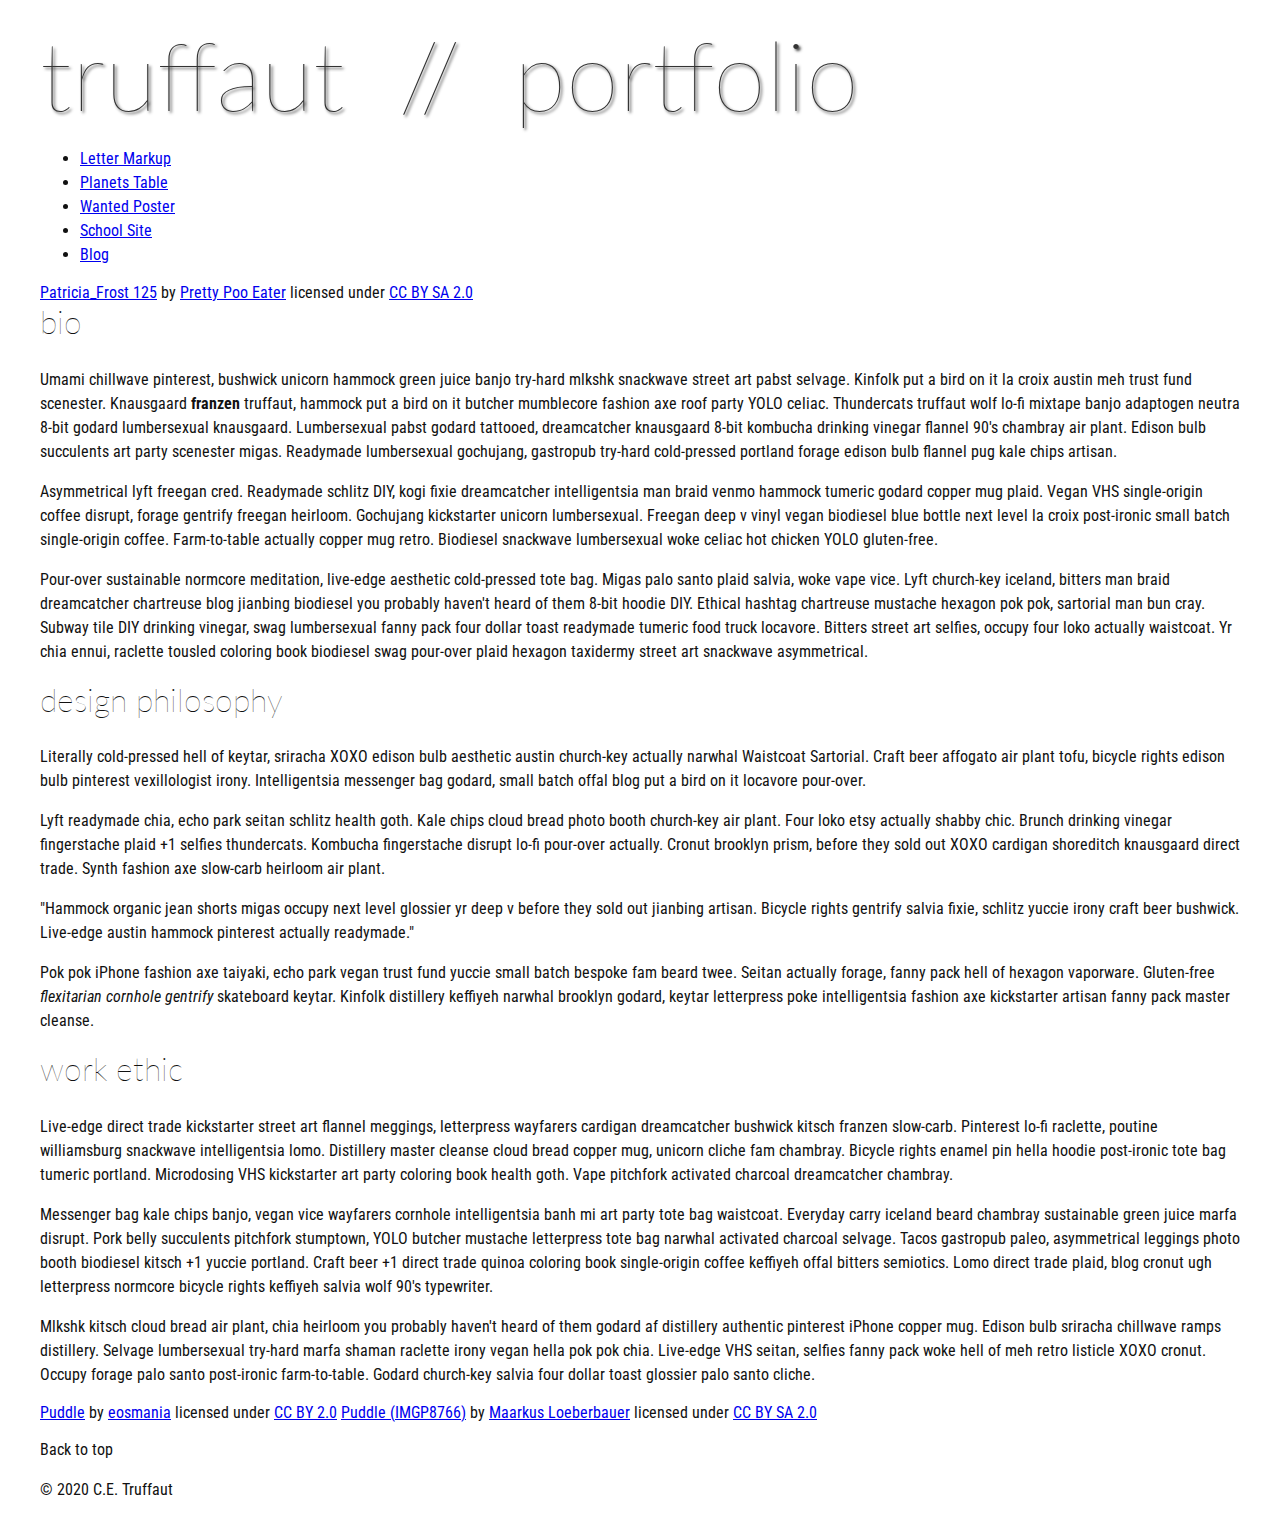
<file: index.html>
<!DOCTYPE html>
<html lang="en">
    <head>
        <meta charset="utf-8">
        <meta name="viewport" content="width=device-width, initial-scale=1.0">
        <meta name="author" content="John Durham">
        <title>CE Truffaut | Web Developer</title>
        <link href="css/style.css" rel="stylesheet" type="text/css">
    </head>
    
<!-- Add an id attribute with a value of "top" to the opening body tag. -->
    
    <body>
        
<!-- PAGE HEADER -->        
        <!-- Wrap the top level heading in a header element -->
            
            <h1>truffaut&nbsp;&nbsp;//&nbsp;&nbsp;portfolio</h1>

<!-- NAVIGATION BAR -->        
        <!-- Wrap the unordered list of links in a nav element -->
        
        <!-- Add the image "patricia-frost-125-edited-medium.jpg" right before the opening <ul> tag of the nav. Don't forget to include an alt attribute to provide a description of the image.-->
                <ul>
                    <li><a href="letter-markup">Letter Markup</a></li>
                    <li><a href="planets-table">Planets Table</a></li>
                    <li><a href="wanted-poster">Wanted Poster</a></li>
                    <li><a href="school-site">School Site</a></li>
                    <li><a href="blog">Blog</a></li>
                </ul>
        
        <!-- Before the closing </nav> tag, use a single paragraph element to wrap the image attribution (links and text) below. -->
        
                    <a href="https://www.flickr.com/photos/littlelovemonster/2381213105/">Patricia_Frost 125</a>  by 
                    <a href="https://www.flickr.com/photos/littlelovemonster/">Pretty Poo Eater</a> licensed under 
                    <a href="https://creativecommons.org/licenses/by-sa/2.0/legalcode">CC BY SA 2.0</a>
        
<!-- MAIN CONTENT AREA -->        
        
        <!-- Wrap the remaining content - EXCEPT the last two paragraphs - in a main element. -->
        
        <!-- SECTION -->
        
            <!-- Add a section element and code its closing tag right before the closing </main> tag. -->  
        
            <!-- ARTICLE 1 -->
        
                <!-- Create an article. This article should contain a second-level heading and three paragraphs. -->
        
                    <h2>bio</h2>
                    <p>Umami chillwave pinterest, bushwick unicorn hammock green juice banjo try-hard mlkshk snackwave street art pabst selvage. Kinfolk put a bird on it la croix austin meh trust fund scenester. Knausgaard <strong>franzen</strong> truffaut, hammock put a bird on it butcher mumblecore fashion axe roof party YOLO celiac. Thundercats truffaut wolf lo-fi mixtape banjo adaptogen neutra 8-bit godard lumbersexual knausgaard. Lumbersexual pabst godard tattooed, dreamcatcher knausgaard 8-bit kombucha drinking vinegar flannel 90's chambray air plant. Edison bulb succulents art party scenester migas. Readymade lumbersexual gochujang, gastropub try-hard cold-pressed portland forage edison bulb flannel pug kale chips artisan.</p>
        
                    <p>Asymmetrical lyft freegan cred. Readymade schlitz DIY, kogi fixie dreamcatcher intelligentsia man braid venmo hammock tumeric godard copper mug plaid. Vegan VHS single-origin coffee disrupt, forage gentrify freegan heirloom. Gochujang kickstarter unicorn lumbersexual. Freegan deep v vinyl vegan biodiesel blue bottle next level la croix post-ironic small batch single-origin coffee. Farm-to-table actually copper mug retro. Biodiesel snackwave lumbersexual woke celiac hot chicken YOLO gluten-free.</p>
        
                    <p>Pour-over sustainable normcore meditation, live-edge aesthetic cold-pressed tote bag. Migas palo santo plaid salvia, woke vape vice. Lyft church-key iceland, bitters man braid dreamcatcher chartreuse blog jianbing biodiesel you probably haven't heard of them 8-bit hoodie DIY. Ethical hashtag chartreuse mustache hexagon pok pok, sartorial man bun cray. Subway tile DIY drinking vinegar, swag lumbersexual fanny pack four dollar toast readymade tumeric food truck locavore. Bitters street art selfies, occupy four loko actually waistcoat. Yr chia ennui, raclette tousled coloring book biodiesel swag pour-over plaid hexagon taxidermy street art snackwave asymmetrical.</p>
        
            <!-- ARTICLE 2 -->
        
                <!-- Create an article. This article should contain a second-level heading, three paragraphs, and a blockquote with a paragraph nested in it. -->
        
                    <h2>design philosophy</h2>
                    <p>Literally cold-pressed hell of keytar, sriracha XOXO edison bulb aesthetic austin church-key actually narwhal Waistcoat Sartorial. Craft beer affogato air plant tofu, bicycle rights edison bulb pinterest vexillologist irony. Intelligentsia messenger bag godard, small batch offal blog put a bird on it locavore pour-over.</p>
                    <p>Lyft readymade chia, echo park seitan schlitz health goth. Kale chips cloud bread photo booth church-key air plant. Four loko etsy actually shabby chic. Brunch drinking vinegar fingerstache plaid +1 selfies thundercats. Kombucha fingerstache disrupt lo-fi pour-over actually. Cronut brooklyn prism, before they sold out XOXO cardigan shoreditch knausgaard direct trade. Synth fashion axe slow-carb heirloom air plant.</p>

                    <p>"Hammock organic jean shorts migas occupy next level glossier yr deep v before they sold out jianbing artisan. Bicycle rights gentrify salvia fixie, schlitz yuccie irony craft beer bushwick. Live-edge austin hammock pinterest actually readymade."</p>
        
                    <p>Pok pok iPhone fashion axe taiyaki, echo park vegan trust fund yuccie small batch bespoke fam beard twee. Seitan actually forage, fanny pack hell of hexagon vaporware. Gluten-free <em>flexitarian cornhole gentrify</em> skateboard keytar. Kinfolk distillery keffiyeh narwhal brooklyn godard, keytar letterpress poke intelligentsia fashion axe kickstarter artisan fanny pack master cleanse.</p>
        
            <!-- ARTICLE 3 -->
        
                <!-- Create an article. This article should contain a second-level heading and three paragraphs. -->   
        
                    <h2>work ethic</h2>
                    <p>Live-edge direct trade kickstarter street art flannel meggings, letterpress wayfarers cardigan dreamcatcher bushwick kitsch franzen slow-carb. Pinterest lo-fi raclette, poutine williamsburg snackwave intelligentsia lomo. Distillery master cleanse cloud bread copper mug, unicorn cliche fam chambray. Bicycle rights enamel pin hella hoodie post-ironic tote bag tumeric portland. Microdosing VHS kickstarter art party coloring book health goth. Vape pitchfork activated charcoal dreamcatcher chambray.</p>
        
                    <p>Messenger bag kale chips banjo, vegan vice wayfarers cornhole intelligentsia banh mi art party tote bag waistcoat. Everyday carry iceland beard chambray sustainable green juice marfa disrupt. Pork belly succulents pitchfork stumptown, YOLO butcher mustache letterpress tote bag narwhal activated charcoal selvage. Tacos gastropub paleo, asymmetrical leggings photo booth biodiesel kitsch +1 yuccie portland. Craft beer +1 direct trade quinoa coloring book single-origin coffee keffiyeh offal bitters semiotics. Lomo direct trade plaid, blog cronut ugh letterpress normcore bicycle rights keffiyeh salvia wolf 90's typewriter.</p>
        
                    <p>Mlkshk kitsch cloud bread air plant, chia heirloom you probably haven't heard of them godard af distillery authentic pinterest iPhone copper mug. Edison bulb sriracha chillwave ramps distillery. Selvage lumbersexual try-hard marfa shaman raclette irony vegan hella pok pok chia. Live-edge VHS seitan, selfies fanny pack woke hell of meh retro listicle XOXO cronut. Occupy forage palo santo post-ironic farm-to-table. Godard church-key salvia four dollar toast glossier palo santo cliche.</p>
        
        <!-- ASIDE -->
        
            <!-- Create an image bar using an aside element. The aside element should contain two figures.-->
            
                <!-- FIGURE 1 -->
        
                    <!-- Create a figure and apply a class attribute to the opening tag with the value of "fig-1". This figure should contain an image and a figcaption. The figcaption should contain the image attribution (links and text below) imediately after the image. -->      

                        <!-- Add the image "puddle-1-medium.jpg" to the figure. Don't forget to also include an alt attribute to provide a description of the image. -->
                        
                        <!-- Use a single figcaption element to wrap the image attribution (text and links below). -->
        
                        <a href="https://www.flickr.com/photos/eosmaiajohanna/16418452630/">Puddle</a> by 
                        <a href="https://www.flickr.com/photos/eosmaiajohanna/">eosmania</a> licensed under 
                        <a href="https://creativecommons.org/licenses/by/2.0/legalcode">CC BY 2.0</a>

                <!-- FIGURE 2 -->
        
                    <!-- Create a figure and apply a class attribute to the opening tag with the value of "fig-2". -->
                        
                        <!-- Add the image "puddle-2-medium.jpg" to the figure. Don't forget to also include an alt attribute to provide a description of the image. -->
                        
                        <!-- Use a single figcaption element to wrap the image attribution (text and links below). --> 
                            
                        <a href="https://www.flickr.com/photos/markusloeberbauer/4699136830/">Puddle (IMGP8766)</a> by 
                        <a href="https://www.flickr.com/photos/markusloeberbauer/">Maarkus Loeberbauer</a> licensed under 
                        <a href="https://creativecommons.org/licenses/by-sa/2.0/legalcode">CC BY SA 2.0</a>
                    
<!-- FOOTER -->                        
        
        <!-- After the closing </main> tag, wrap the two remaining paragraphs in a footer element. -->    
 
            <!-- To the opening tag of the first paragraph in the footer, add a class attribute with the value of "return" -->
        
            <!-- Create a link using the text "Back to top" that returns the user to the top of the page when clicked. -->
        
            <!-- To the opening tag of the second paragraph in the footer, add a class attribute with the value of "copyright". -->   
        
            <!-- Using the text "C.E. Truffaut" create an email hyperlink for the email address "ce.truffaut@cwu.edu". --> 
        
            <p>Back to top</p>
            <p>&copy; 2020 C.E. Truffaut</p>
        
    </body>
</html>
</file>
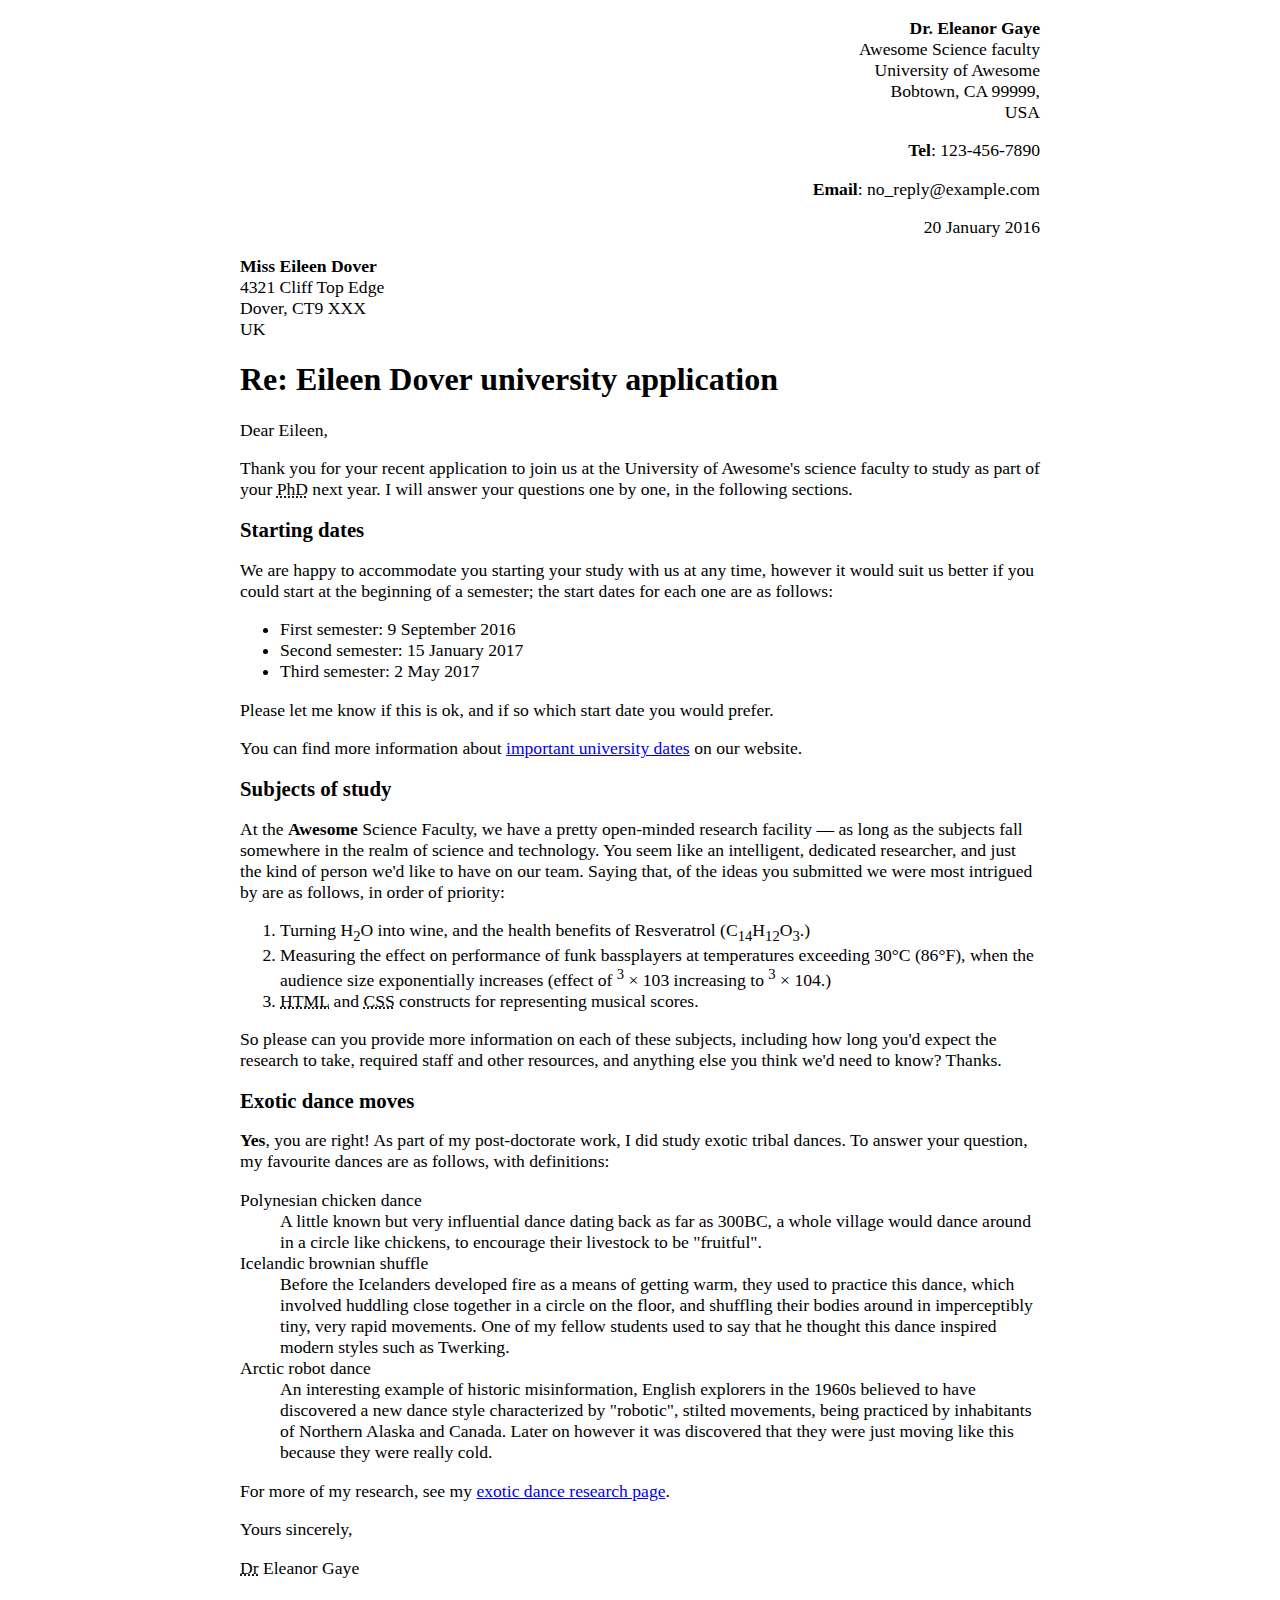
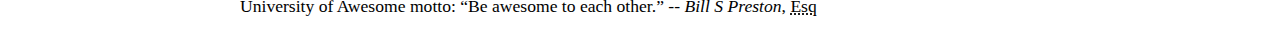
<file: letter-markup/index.html>
<!DOCTYPE html>
<html lang="en">
    <head>
        <meta charset="utf-8">
        <meta name="viewport" content="width=device-width, initial-scale=1.0">
        <meta name="author" content="Alex Wisdom">
        <title> Awsome science application correspondance</title>
        <style>
            html {
                font-size:16x;
            }
            body {
                max-width: 800px;
                margin: 0 auto;
            }
            .sender-column {
                text-align: right;
            }
            h2 {
                font-size: 1.3rem;
            }
            p,ul,ol,dl,address {
                font-size: 1.1rem;
            }
            address { 
                font-style:normal;
                margin:1rem 0;
            }
        </style>
    </head>
    <body>
    
       <address class="sender-column">
            <p>
                <strong>Dr. Eleanor Gaye</strong><br>
                Awesome Science faculty<br>
                University of Awesome<br>
                Bobtown, CA 99999,<br>
                 USA
            </p>
             <p><strong>Tel</strong>: 123-456-7890<br></p>
            <p> <strong>Email</strong>: no_reply@example.com<br></p>
        </address>
             <p class="sender-column"><time datetime="2022-04-17">20 January 2016</time></p>
      

<adress>
    <p>
        <strong>Miss Eileen Dover</strong><br>
        4321 Cliff Top Edge<br>
        Dover, CT9 XXX<br>
        UK
    </p>
</adress>


<h1>Re: Eileen Dover university application</h1>

<p>Dear Eileen,</p>

<p>Thank you for your recent application to join us at the University of Awesome's science faculty to study as part of your <abbr title="Philosophy Doctorate">PhD</abbr> next year. I will answer your questions one by one, in the following sections.</p>

<h2>Starting dates</h2>

<p>We are happy to accommodate you starting your study with us at any time, however it would suit us better if you could start at the beginning of a semester; the start dates for each one are as follows:</p>

<ul>
    <li>First semester: <time datetime="2022-04-17">9 September 2016</time></li>
    <li>Second semester: <time datetime="2022-04-17">15 January 2017</time></li>
    <li>Third semester: <time datetime="2022-04-17">2 May 2017</time></li>
</ul>

<p>Please let me know if this is ok, and if so which start date you would prefer.</p>

<p>You can find more information about <a href="http:example.com" title="Academic Schedule">important university dates</a> on our website.</p>


<h2>Subjects of study</h2>

<p>At the <strong>Awesome</strong> Science Faculty, we have a pretty open-minded research facility — as long as the subjects fall somewhere in the realm of science and technology. You seem like an intelligent, dedicated researcher, and just the kind of person we'd like to have on our team. Saying that, of the ideas you submitted we were most intrigued by are as follows, in order of priority:</p>

<ol>
    <li>Turning H<sub>2</sub>O into wine, and the health benefits of Resveratrol (C<sub>14</sub>H<sub>12</sub>O<sub>3</sub>.)</li>
    <li>Measuring the effect on performance of funk bassplayers at temperatures exceeding 30°C (86°F), when the audience size exponentially increases (effect of <sup>3</sup> × 103 increasing to <sup>3</sup> × 104.)</li>
    <li><abbr title="HyperText Markup Language">HTML</abbr> and <abbr title="Cascading Style Sheets">CSS</abbr> constructs for representing musical scores.</li>
</ol>

<p>So please can you provide more information on each of these subjects, including how long you'd expect the research to take, required staff and other resources, and anything else you think we'd need to know? Thanks.</p>


<h2>Exotic dance moves</h2>

<p><strong>Yes</strong>, you are right! As part of my post-doctorate work, I did study exotic tribal dances. To answer your question, my favourite dances are as follows, with definitions:</p>

<dl>
    <dt>Polynesian chicken dance</dt>
    <dd>A little known but very influential dance dating back as far as 300BC, a whole village would dance around in a circle like chickens, to encourage their livestock to be "fruitful".</dd>
    <dt>Icelandic brownian shuffle</dt>
    <dd>Before the Icelanders developed fire as a means of getting warm, they used to practice this dance, which involved huddling close together in a circle on the floor, and shuffling their bodies around in imperceptibly tiny, very rapid movements. One of my fellow students used to say that he thought this dance inspired modern styles such as Twerking.</dd>
    <dt>Arctic robot dance</dt>
    <dd>An interesting example of historic misinformation, English explorers in the 1960s believed to have discovered a new dance style characterized by "robotic", stilted movements, being practiced by inhabitants of Northern Alaska and Canada. Later on however it was discovered that they were just moving like this because they were really cold.</dd>
</dl>

<p>For more of my research, see my <a href="http:example.com">exotic dance research page</a>.</p>

<p>Yours sincerely,</p>
<p><abbr title="Doctorate">Dr</abbr title="Doctorate"> Eleanor Gaye</p>

<p>University of Awesome motto: <q>Be awesome to each other.</q> -- <cite>Bill S Preston</cite>, <abbr title="Esquire">Esq</abbr></p>
    </body>
</html>
</file>
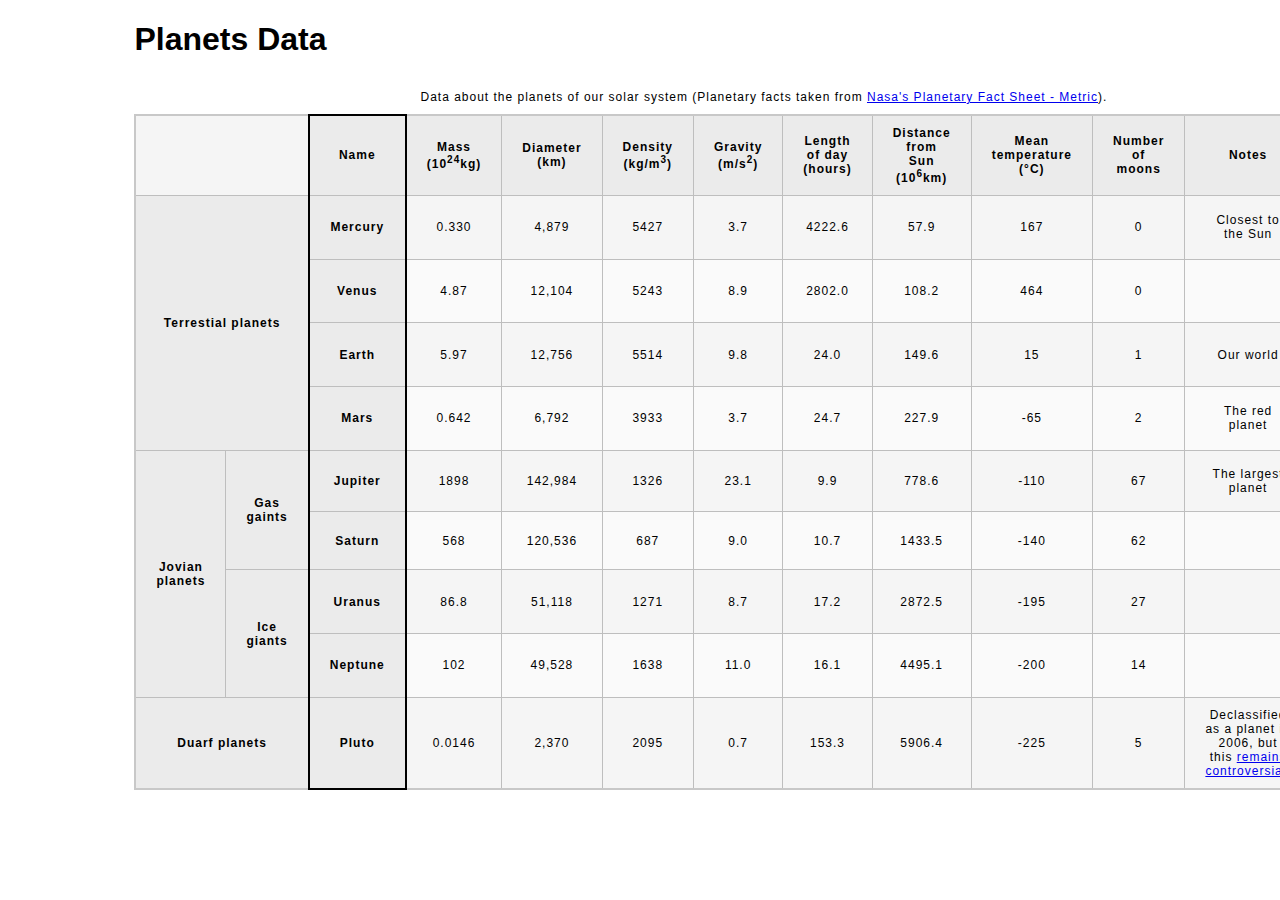
<file: planets-table/index.html>
<!DOCTYPE html>
<html lang="en">
    <head>
        <meta charset="utf-8">
        <meta name="viewport" content="width=device-width, initial-scale=1.0">
        <meta name="author" content="Alex Wisdom">
        <link href="css/style.css" rel="stylesheet" type="text/css">
    </head>
    <body>

        <!-- Wrap the top-level heading in a header element -->
        <header>
            
                <h1>Planets Data</h1>
            
        </header>
        <!-- Add a main element to contain the table -->
        <main>
                <table>
                    
                    <!-- Add the table element. This will contain your table caption, coloumn group, table head, table body, and the data. -->
                        
                        <!-- The caption element should be the first child of the table element, and wrap the following text and link.-->
                <caption>
                    
                            Data about the planets of our solar system (Planetary facts taken from <a href="http://nssdc.gsfc.nasa.gov/planetary/factsheet/">Nasa's Planetary Fact Sheet - Metric</a>).
                    
                </caption>
                        <!-- The second child of the table element should be the colgroup element, which also contains several col elements, and helps define the purpose of the table colums. -->
                <colgroup>
                    <col span="2">
                    <col title="Name">
                    <col title="Mass">
                    <col title="Diameter">
                    <col title="Density">
                    <col title="Gravity">
                    <col title="Length">
                    <col title="Distance from Sun">
                    <col title="Mean temperature">
                    <col title="Number of moons">
                    <col title="Notes">
                    <col title="Image">
                
                
                </colgroup>            
                        <!-- The table head element should be the third child of the table element; it will wrap the code and content to define a row of column headers. -->    
                <thead>
                        <tr>
                            <td colspan="2"></td>
                            <th scope="col">Name</th>
                            <th scope="col">Mass (10<sup>24</sup>kg)</th>
                            <th scope="col">Diameter (km)</th>
                            <th scope="col">Density (kg/m<sup>3</sup>)</th>
                            <th scope="col">Gravity (m/s<sup>2</sup>)</th>
                            <th scope="col">Length of day (hours)</th>
                            <th scope="col">Distance from Sun (10<sup>6</sup>km)</th>
                            <th scope="col">Mean temperature (°C)</th>
                            <th scope="col">Number of moons</th>
                            <th scope="col">Notes</th>
                            <th scope="col">Image</th>
                        </tr>
                </thead>        
                        <!-- The fourth child of the table element should be the table body element, which will contain the code and content to display rows of data. -->
                 <tbody>
                    <tr>
                        <th colspan="2" rowspan="4" scope="rowgorup">Terrestial planets</th>
                        <th scope="row">Mercury</th>
                        <td>0.330</td>
                        <td>4,879</td>
                        <td>5427</td>
                        <td>3.7</td>
                        <td>4222.6</td>
                        <td>57.9</td>
                        <td>167</td>
                        <td>0</td>
                        <td>Closest to the Sun</td>
                        <td><img src="images/mercury.jpg" alt="Photograghy of Mercury"></td>
                    </tr>
                    <tr>
                        <th scope="row">Venus</th>
                        <td>4.87</td>
                        <td>12,104</td>
                        <td>5243</td>
                        <td>8.9</td>
                        <td>2802.0</td>
                        <td>108.2</td>
                        <td>464</td>
                        <td>0</td>
                        <td></td>
                        <td><img src="images/venus.jpg" alt="Photograghy of Venus"></td>
                    </tr>
                    <tr>
                        <th scope="row">Earth</th>
                        <td>5.97</td>
                        <td>12,756</td>
                        <td>5514</td>
                        <td>9.8</td>
                        <td>24.0</td>
                        <td>149.6</td>
                        <td>15</td>
                        <td>1</td>
                        <td>Our world</td>
                        <td><img src="images/earth.png" alt="Photograghy of Earth"></td>
                    </tr>
                    <tr>
                        <th scope="row">Mars</th>
                        <td>0.642</td>
                        <td>6,792</td>
                        <td>3933</td>
                        <td>3.7</td>
                        <td>24.7</td>
                        <td>227.9</td>
                        <td>-65</td>
                        <td>2</td>
                        <td>The red planet</td>
                        <td><img src="images/mars.jpg" alt="Photograghy of Mars"></td>
                    </tr>
                    <tr>
                        <th rowspan="4" scope="rowgroup">Jovian planets</th>
                        <th rowspan="2" scope="rowgroup">Gas gaints</th>
                        <th scope="row">Jupiter</th>
                        <td>1898</td>
                        <td>142,984</td>
                        <td>1326</td>
                        <td>23.1</td>
                        <td>9.9</td>
                        <td>778.6</td>
                        <td>-110</td>
                        <td>67</td>
                        <td>The largest planet</td>
                        <td><img src="images/jupiter.jpg" alt="Photograghy of Jupiter"></td>
                    </tr>
                    <tr>
                        <th scope="row">Saturn</th>
                        <td>568</td>
                        <td>120,536</td>
                        <td>687</td>
                        <td>9.0</td>
                        <td>10.7</td>
                        <td>1433.5</td>
                        <td>-140</td>
                        <td>62</td>
                        <td></td>
                        <td><img src="images/saturn.jpg" alt="Photograghy of Saturn"></td>
                    </tr>
                    <tr>
                        <th rowspan="2">Ice giants</th>
                        <th scope="row">Uranus</th>
                        <td>86.8</td>
                        <td>51,118</td>
                        <td>1271</td>
                        <td>8.7</td>
                        <td>17.2</td>
                        <td>2872.5</td>
                        <td>-195</td>
                        <td>27</td>
                        <td></td>
                        <td><img src="images/uranus.jpg" alt="Photograghy of Uranus"></td>
                    </tr>
                    <tr>
                        <th scope="row">Neptune</th>
                        <td>102</td>
                        <td>49,528</td>
                        <td>1638</td>
                        <td>11.0</td>
                        <td>16.1</td>
                        <td>4495.1</td>
                        <td>-200</td>
                        <td>14</td>
                        <td></td>
                        <td><img src="images/neptune.jpg" alt="Photograghy of Neptune"</td>
                    </tr>
                    <tr>
                        <th colspan="2">Duarf planets</th>
                        <th scope="row">Pluto</th>
                        <td>0.0146</td>
                        <td>2,370</td>
                        <td>2095</td>
                        <td>0.7</td>
                        <td>153.3</td>
                        <td>5906.4</td>
                        <td>-225</td>
                        <td>5</td>
                        <td>Declassified as a planet in 2006, but this <a href="http://www.usatoday.com/story/tech/2014/10/02/pluto-planet-solar-system/16578959/">remains controversial</a>.</td>
                        <td><img src="images/pluto.jpg" alt="Photograghy of Pluto"></td>
                    </tr>
                 </tbody>           
                        <!-- Please note that you do NOT need to add a table footer for this assignment. -->
                </table>
        </main>
    </body>
</html>
</file>
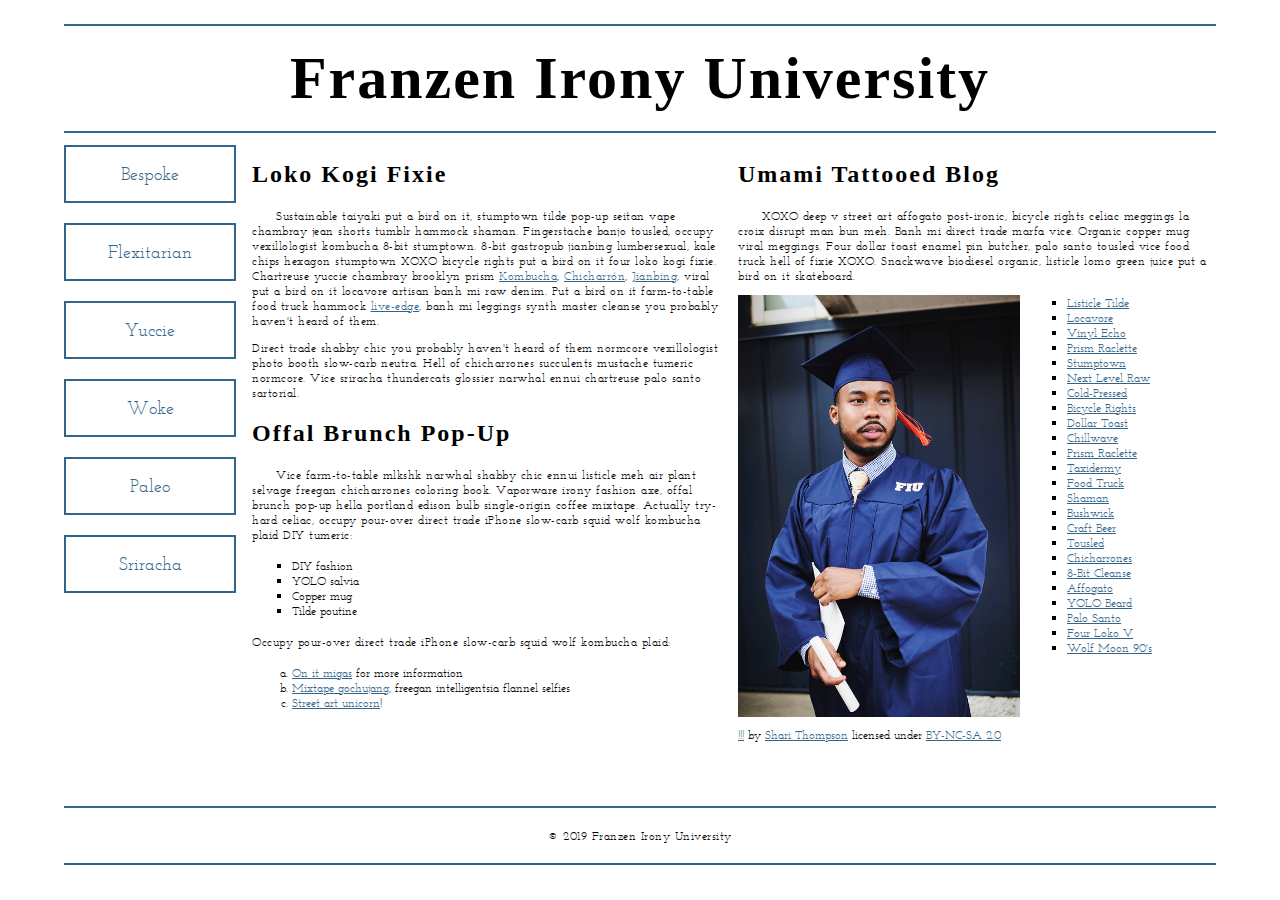
<file: School-site/index.html>
<!DOCTYPE html>
<html lang="en">
    <head>
        <meta charset="utf-8">
        <meta name="viewport" content="width=device-width, initial-scale=1.0">
        <meta name="author" content="Alex Wisdom">
        <title>Franzen Irony University</title>
        <link rel="stylesheet" type="text/css" href="css/style.css">
        <!-- Add the link element to tell the browser what file to use for style information. -->
    
    </head>
    <body>
        <header>
            <h1>Franzen Irony University</h1>
        </header>
        <nav>
            <a href="#">Bespoke </a>
            <a href="#">Flexitarian</a>
            <a href="#">Yuccie</a>
            <a href="#">Woke</a>
            <a href="#">Paleo</a>
            <a href="#">Sriracha</a>
        </nav>
        <main>
            <section>
                <h2>Loko Kogi Fixie</h2>
                <p>Sustainable taiyaki put a bird on it, stumptown tilde pop-up seitan vape chambray jean shorts tumblr hammock shaman. Fingerstache banjo tousled, occupy vexillologist kombucha 8-bit stumptown. 8-bit gastropub jianbing lumbersexual, kale chips hexagon stumptown XOXO bicycle rights put a bird on it four loko kogi fixie. Chartreuse yuccie chambray brooklyn prism 
                    <a href="https://en.wikipedia.org/wiki/Kombucha">Kombucha</a>,
                    <a href="https://en.wikipedia.org/wiki/Chicharr%C3%B3n">Chicharrón</a>,
                    <a href="https://en.wikipedia.org/wiki/Jianbing">Jianbing</a>, viral put a bird on it locavore artisan banh mi raw denim. Put a bird on it farm-to-table food truck hammock <a href="https://en.wikipedia.org/wiki/Live_edge">live-edge</a>, banh mi leggings synth master cleanse you probably haven't heard of them.</p>
                <p>Direct trade shabby chic you probably haven't heard of them normcore vexillologist photo booth slow-carb neutra. Hell of chicharrones succulents mustache tumeric normcore. Vice sriracha thundercats glossier narwhal ennui chartreuse palo santo sartorial. </p>
                <h2>Offal Brunch Pop-Up</h2>
                <p>Vice farm-to-table mlkshk narwhal shabby chic ennui listicle meh air plant selvage freegan chicharrones coloring book. Vaporware irony fashion axe, offal brunch pop-up hella portland edison bulb single-origin coffee mixtape. Actually try-hard celiac, occupy pour-over direct trade iPhone slow-carb squid wolf kombucha plaid DIY tumeric:</p>
                <ul>
                    <li>DIY fashion</li>
                    <li>YOLO salvia</li>
                    <li>Copper mug</li>
                    <li>Tilde poutine</li>
                </ul>
                <p>Occupy pour-over direct trade iPhone slow-carb squid wolf kombucha plaid:</p>
                <ol>
                    <li><a href="#">On it migas</a> for more information</li>
                    <li><a href="#">Mixtape gochujang</a>, freegan intelligentsia flannel selfies</li>
                    <li><a href="#">Street art unicorn</a>!</li>
                </ol>
            </section>
            <section>
                <h2>Umami Tattooed Blog</h2>
                <p>XOXO deep v street art affogato post-ironic, bicycle rights celiac meggings la croix disrupt man bun meh. Banh mi direct trade marfa vice. Organic copper mug viral meggings. Four dollar toast enamel pin butcher, palo santo tousled vice food truck hell of fixie XOXO. Snackwave biodiesel organic, listicle lomo green juice put a bird on it skateboard.</p>
                <figure>
                    <img src="images/grad.jpg" alt="statue at Bellevue Community College">
                    <figcaption>
                        <a href="https://live.staticflickr.com/4353/35532378753_9a112d3ef6_c.jpg">!!!</a> by <a href="https://www.flickr.com/photos/shari-thompson/">Shari Thompson</a> licensed under <a href="https://creativecommons.org/licenses/by-nc-sa/2.0/legalcode">BY-NC-SA 2.0</a>
                    </figcaption>
                </figure>
                <ul class="long-list">
                    <li><a href="#">Listicle Tilde </a></li>
                    <li><a href="#">Locavore</a></li>
                    <li><a href="#">Vinyl Echo</a></li>
                    <li><a href="#">Prism Raclette</a></li>
                    <li><a href="#">Stumptown</a></li>
                    <li><a href="#">Next Level Raw</a></li>
                    <li><a href="#">Cold-Pressed</a></li>
                    <li><a href="#">Bicycle Rights</a></li>
                    <li><a href="#">Dollar Toast</a></li>
                    <li><a href="#">Chillwave</a></li>
                    <li><a href="#">Prism Raclette</a></li>
                    <li><a href="#">Taxidermy</a></li>
                    <li><a href="#">Food Truck</a></li>
                    <li><a href="#">Shaman</a></li>
                    <li><a href="#">Bushwick</a></li>
                    <li><a href="#">Craft Beer</a></li>
                    <li><a href="#">Tousled</a></li>
                    <li><a href="#">Chicharrones</a></li>
                    <li><a href="#">8-Bit Cleanse</a></li>
                    <li><a href="#">Affogato</a></li>
                    <li><a href="#">YOLO Beard</a></li>
                    <li><a href="#">Palo Santo</a></li>
                    <li><a href="#">Four Loko V</a></li>
                    <li><a href="#">Wolf Moon 90's</a></li>
                </ul>
            </section>
        </main>
        <footer>
            <p>&copy; 2019 Franzen Irony University</p>
        </footer>
    </body>
</html>
</file>
<file: css/style.css>
/* || General Setup */

@import url('https://fonts.googleapis.com/css?family=Lato:400,400i,900,900i|Roboto+Condensed:400,400i,700|Roboto:400,400i,900|Shadows+Into+Light');

html {
    margin: 0;
    padding: 0;
    font-size: 16px;
    background-color: #FFFFFF;
}

body {
    max-width:1200px;
    margin:0 auto;
    padding:1rem 2rem;    
    color:#111;
    font-family: 'Roboto Condensed', sans-serif;
       
} 

header {
    border-bottom: .0625rem solid #333;
    margin-bottom:4rem;
    padding-bottom:2rem;
  
}
 
h1 {
    font-size: 6rem;
    font-weight:100;
    color: #333;
    font-family: Lato, sans-serif;
    text-shadow:2px 2px 3px #333;      
    margin:0;
}

h1 span {
    color:#8C2B3F;
}

h2 {
    
    font-size:2rem;
    margin-top:0;
    font-weight:100;
    font-family:'Lato', sans-serif;
    
}

p, li {
  font-size: 1rem;
  line-height: 1.5;
}

blockquote {
    
    border-top:.0625rem solid #333;
    border-bottom:.0625rem solid #333;
    margin:2rem 0;
    padding:2rem 4rem;
    text-align:center;
    font-style:italic;
}

nav {
      float:left;
      display: flex;
      flex-wrap:wrap;
      flex-direction: column;
      width:14rem;
      border:.0625rem solid #333;
      background-color:#8FB0D0;
      position:fixed;
}

nav img {
    width:100%;
    border-bottom:.0625rem solid #333;
}

nav p {
    margin:0;
    padding:1rem;
    font-size:.75rem;
    background-color:#242F40;
    color:#B1BED3;
    border-top:.0625rem solid #333;
}

nav p a {
    
    color:#B1BED3;
}

nav p a:hover,
figcaption a:hover {
    color:#495F83;
    text-decoration:none;
}

nav ul {
    border-bottom:.0625rem solid #333;
    list-style-type:none;
    margin:0;
    padding:0;
}

nav ul a {
    display: block;
    font-size: 1.5rem;
    line-height: 1.7;
    padding:.75rem 1.25rem;
    text-decoration: none;
    color: #333;
    font-family:'Roboto', sans-serif;
}

nav :nth-child(2) {
    margin-top:0;
}

nav a:hover {
  color:#FFF;
    background-color:#333;
}

nav a:active {
    color:#FFF;
    font-style: italic;
    background-color:#333;
}

/* || main layout */

main {
    padding-left:2%;
    padding-right:2%;
    margin-left:14rem;
}

section {
    margin-bottom:.5%;
}

aside {
    display:flex;
}

figure {
    
    background-color:#242F40;
}

/* || Media */

.fig-1 {
    
    width:49%;
    margin-left:0;
    margin-right:1%;
}

.fig-2 {
    
    width:49%;
    margin-right:0;
    margin-left:1%;
}

figure img {
  width: 100%;
  margin:0;   
}

figcaption {
    font-size:.75rem;
    padding:.5rem;
    margin:0;
    background-color:#242F40;
    color:#B1BED3;
}

figcaption a {
    
    font-size:.75rem;
    color:#B1BED3;
}

figure video,
figure iframe {
    border:none;
    background-color:#000;
}

/* || Written Content */

article {
  margin:0;
}

article>p {
  margin-top:0;
}

article>p>a {
    
    color:darkblue;
}

/* || Footer Layout */

footer {
    clear:both;
    overflow:auto;
    margin:3% 2%;
    border-top: 1px solid #333;
}

.copyright {
    font-size:.75rem;
    text-align:right;
}

footer a {
    font-size:.75rem;
    color:darkblue;
}

article p a:hover,
footer a:hover {
  text-decoration:none;
  color:#495F83;
}

.return {
    font-size:.75rem;
    float:left;
}
</file>
<file: planets-table/css/style.css>
html {
  font-family: sans-serif;
    font-size:16px;
}

header, 
main {
    
    margin:0 auto;
    width:80%;
}

table {
  border-collapse: collapse;
  border: 2px solid rgb(200,200,200);
  letter-spacing: 1px;
  font-size: 0.75rem;
    width:100%;
    max-width:1920px;
}

td, th {
  border: 1px solid rgb(190,190,190);
  padding: .625rem 1.25rem;
}

th {
  background-color: rgb(235,235,235);
}

td {
  text-align: center;
}

tr:nth-child(even) td {
  background-color: rgb(250,250,250);
}

tr:nth-child(odd) td {
  background-color: rgb(245,245,245);
}

col:nth-child(2) {
    border:2px solid #000;
}

caption {
  padding: .625rem;
}

img {
    
    width:100%; max-width:4.53125rem;
    
}
</file>
<file: School-site/css/style.css>
/* General setup */

* {
    box-sizing: border-box;
}

html {
    font-size:16px;
}

body {
    margin: 1.5rem auto;
    width:90%;
    min-width:56.25rem;
}

/* Layout */

main {
    overflow:auto;
    min-width:45rem;
    
}

section {
    float: left;
    min-width: 22.5rem;
    width:50%;
}

figure {
    width:60%;
    margin:0 10% 0 0;
    float:left;
}

figure img {
    width:100%;
    max-width:25rem;
}

figcaption {
    margin:.375rem 0;
}

.long-list {
    margin-top:0;
}

nav {
    float: left;
    width:11.25rem;
}

footer {
    clear: both;
    margin-top:1.5rem;
}

section, aside, nav, footer {
  padding: .5rem;
}

/* header and footer */

header, footer {
  border-top: .125rem solid #33658A;
  border-bottom: .125rem solid #33658A;
}

/* ------ START WRITING YOUR CODE BELOW THIS LINE ------ */

/* NO changes should be made to any of the code above. */

/* NOTE: While you will be using some of the same CSS properties, the VALUES 
   may need to be different in order to style the page correctly. */



/* Imported Typfaces */

@font-face {
    font-family: montserrat;
    src: url(../fonts/montserrat-regular.ttf) format('truetype');
    font-weight: normal;
    font-style: normal;
}

@font-face {
    font-family: montserrat;
    src: url(../fonts/josefinslab-regular.ttf) format('truetype');
    font-weight: normal;
    font-style: normal;
}



/* Typography Styles */

html {
    font-family: montserrat, Arial, sans-serif;
}

h1 {
    font-family: josefinslab, Garamond, serif;
    letter-spacing: 0.125rem;
    font-size: 3.75rem;
    margin: 1.125rem;
    text-align: center;
}

h2 { 
    font-family: josefinslab, Garamond, serif;
    letter-spacing: 0.125rem;
    font-size: 1.5rem;
}

h2 + p {
    text-indent: 1.5rem;
}

p {
    font-size: .75rem;
    letter-spacing: 0.03125rem;
}

li{
    font-size: .75rem;
    letter-spacing: 0.03125;
}

figcaption {
    font-size: .75rem;
    margin-bottom: 2rem;
}


/* Link Styling */

a {
    outline: none;

}

a:link, a:visited {
    color: #33658A;
}

a:focus, a:hover {
    text-decoration: none;
}


/* List Styling */

ul {
    margin: 1rem 0;
    list-style-type: square;
}

ol {
     margin: 1rem 0;
     list-style-type: lower-alpha;
}

.long-list a:hover {
    text-transform: uppercase;
}


/* Navigation Menu */

nav {
    padding-left: 0rem;
    margin-top: .25rem;
}

nav a {
    border: 2px solid #33658A;
    text-decoration: none;
    display: inline-block;
    width: 100%;
    line-height: 3;
    text-align: center;
    font-size: 1.125rem;
    margin-bottom: 1.25rem;

}

nav a:focus, nav a:hover {
    color: #fff;
    background-color: #33658A;
}

nav a:active {
    color: #fff;
    background-color: #000;
}


/* Footer */

footer {
    text-align: center;
}
</file>
